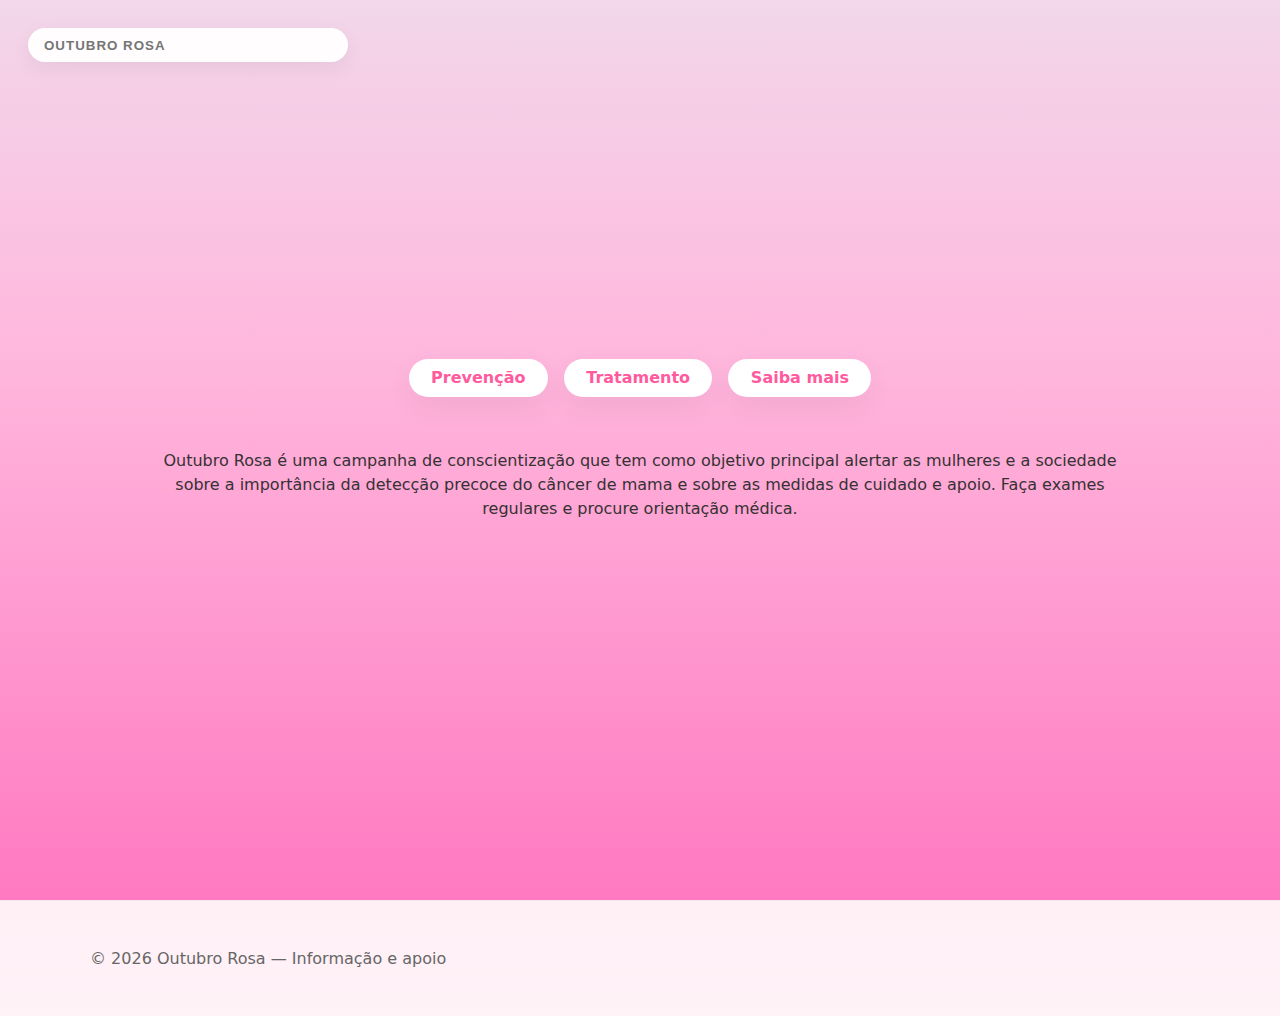
<file: index.html>
<!doctype html>
<html lang="pt-BR">
  <head>
    <meta charset="utf-8" />
    <meta name="viewport" content="width=device-width,initial-scale=1" />
    <title>Outubro Rosa — Conscientização</title>
    <link rel="stylesheet" href="style.css" />
  </head>
  <body>
    <main id="app">
      <section id="hero" class="hero">
        <div class="container hero-inner">
          <div class="search-wrap">
            <input type="search" placeholder="OUTUBRO ROSA" aria-label="Pesquisar" />
          </div>

          <div class="hero-actions" role="navigation" aria-label="Ações">
            <a class="pill" href="prevencao.html">Prevenção</a>
            <a class="pill" href="tratamento.html">Tratamento</a>
            <a class="pill" href="saiba-mais.html">Saiba mais</a>
          </div>

          <p class="hero-foot">Outubro Rosa é uma campanha de conscientização que tem como objetivo principal alertar as mulheres e a sociedade sobre a importância da detecção precoce do câncer de mama e sobre as medidas de cuidado e apoio. Faça exames regulares e procure orientação médica.</p>
        </div>
      </section>
    </main>

    <footer class="site-footer">
      <div class="container">
        <p>© <span id="year"></span> Outubro Rosa — Informação e apoio</p>
      </div>
    </footer>

    <script>
      document.getElementById('year').textContent = new Date().getFullYear();
    </script>
  </body>
</html>
</file>
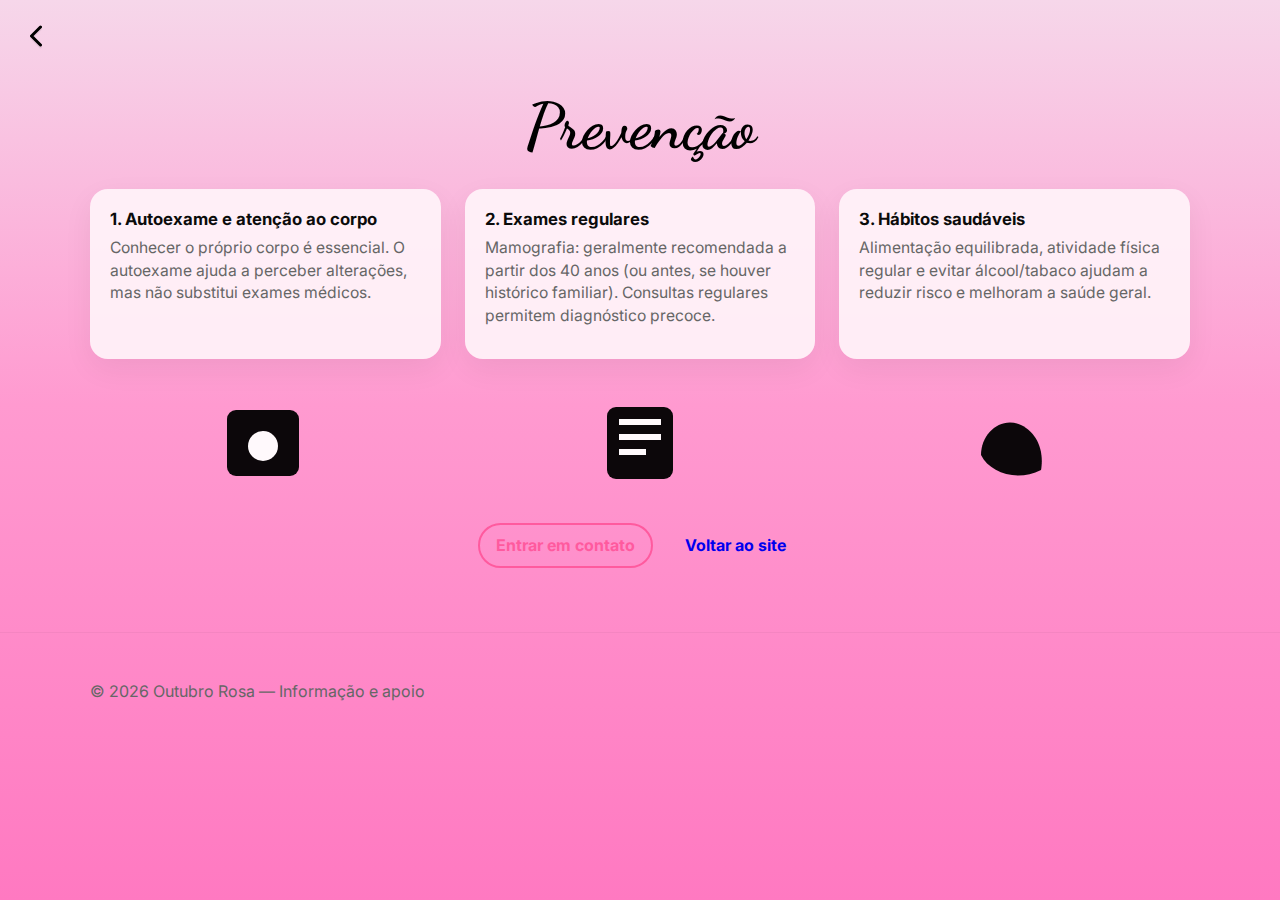
<file: prevencao.html>
<!doctype html>
<html lang="pt-BR">
  <head>
    <meta charset="utf-8" />
    <meta name="viewport" content="width=device-width,initial-scale=1" />
    <title>Prevenção — Outubro Rosa</title>
    <link rel="stylesheet" href="style.css" />
    <link href="https://fonts.googleapis.com/css2?family=Dancing+Script:wght@700&family=Inter:wght@300;600;700&display=swap" rel="stylesheet">
  </head>
  <body class="prevention-page">
    <a class="back-link" href="index.html" title="Voltar">
      <svg width="36" height="36" viewBox="0 0 24 24" fill="none" aria-hidden="true">
        <path d="M15 18l-6-6 6-6" stroke="#000" stroke-width="2" stroke-linecap="round" stroke-linejoin="round"/>
      </svg>
    </a>

    <main class="container">
      <header class="prevention-header">
        <h1>Prevenção</h1>
      </header>

      <section class="prevention-cards">
        <article class="card">
          <h3>1. Autoexame e atenção ao corpo</h3>
          <p>Conhecer o próprio corpo é essencial. O autoexame ajuda a perceber alterações, mas não substitui exames médicos.</p>
        </article>

        <article class="card">
          <h3>2. Exames regulares</h3>
          <p>Mamografia: geralmente recomendada a partir dos 40 anos (ou antes, se houver histórico familiar). Consultas regulares permitem diagnóstico precoce.</p>
        </article>

        <article class="card">
          <h3>3. Hábitos saudáveis</h3>
          <p>Alimentação equilibrada, atividade física regular e evitar álcool/tabaco ajudam a reduzir risco e melhoram a saúde geral.</p>
        </article>
      </section>

      <section class="prevention-icons" aria-hidden="true">
        <!-- radiography icon -->
        <svg class="icon" viewBox="0 0 64 64" role="img" aria-label="Raio-x">
          <rect x="8" y="10" width="48" height="44" rx="6" fill="#000"/>
          <circle cx="32" cy="34" r="10" fill="#fff"/>
        </svg>

        <!-- checklist icon -->
        <svg class="icon" viewBox="0 0 64 64" role="img" aria-label="Checklist">
          <rect x="10" y="8" width="44" height="48" rx="6" fill="#000"/>
          <rect x="18" y="16" width="28" height="4" fill="#fff"/>
          <rect x="18" y="26" width="28" height="4" fill="#fff"/>
          <rect x="18" y="36" width="18" height="4" fill="#fff"/>
        </svg>

        <!-- fruit icon -->
        <svg class="icon" viewBox="0 0 64 64" role="img" aria-label="Fruta">
          <path d="M8 40c6 12 24 18 40 10 0 0 4-18-10-28-14-10-30 2-30 18z" fill="#000"/>
        </svg>
      </section>

      <p style="text-align:center; margin:2rem 0;">
        <a class="btn outline" href="mailto:contato@exemplo.org">Entrar em contato</a>
        <a class="btn" href="index.html" style="margin-left:.75rem;">Voltar ao site</a>
      </p>
    </main>

    <footer class="site-footer">
      <div class="container">
        <p>© <span id="year"></span> Outubro Rosa — Informação e apoio</p>
      </div>
    </footer>

    <script>document.getElementById('year').textContent = new Date().getFullYear();</script>
  </body>
</html>
</file>
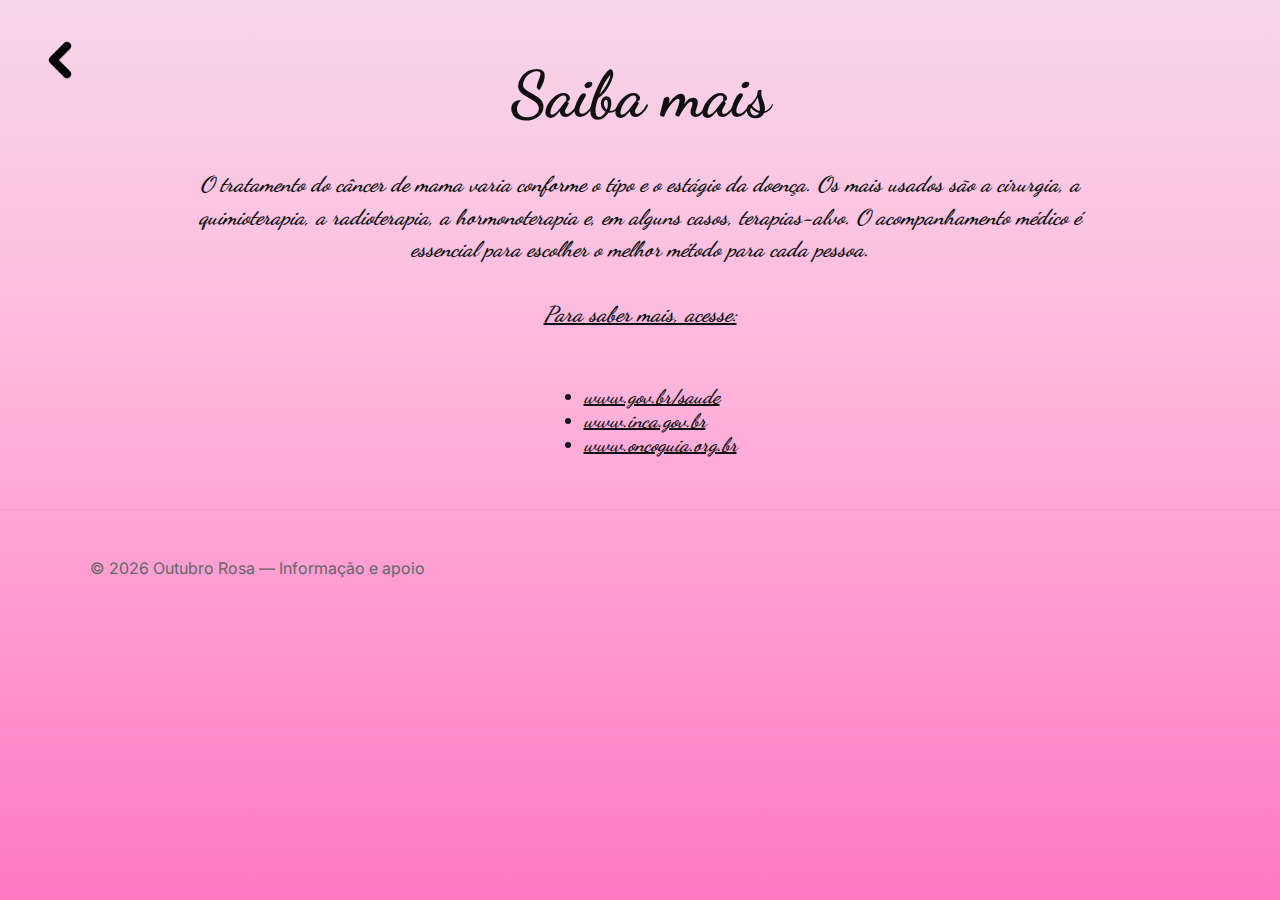
<file: saiba-mais.html>
<!doctype html>
<html lang="pt-BR">
  <head>
    <meta charset="utf-8" />
    <meta name="viewport" content="width=device-width,initial-scale=1" />
    <title>Saiba mais — Outubro Rosa</title>
    <link rel="stylesheet" href="style.css" />
    <link href="https://fonts.googleapis.com/css2?family=Dancing+Script:wght@700&family=Inter:wght@300;600;700&display=swap" rel="stylesheet">
  </head>
  <body class="about-page" style="background: linear-gradient(180deg, #f6d7ea 0%, #ffb7dd 40%, #ff79c1 100%); min-height:100vh; color:#111; font-family: 'Inter', sans-serif;">
    <a class="back-link" href="index.html" title="Voltar" style="position:fixed;top:32px;left:32px;z-index:60;">
      <svg width="56" height="56" viewBox="0 0 24 24" fill="none" aria-hidden="true">
        <path d="M15 18l-6-6 6-6" stroke="#000" stroke-width="3.5" stroke-linecap="round" stroke-linejoin="round"/>
      </svg>
    </a>

    <main class="container" style="max-width:900px;margin:0 auto;padding-top:3.5rem;">
      <header style="text-align:center;margin-bottom:2.2rem;">
        <h1 style="font-family:'Dancing Script',cursive;font-size:4rem;font-weight:700;margin:0;color:#111;">Saiba mais</h1>
      </header>
      <section style="text-align:center;">
        <p style="font-size:1.35rem;font-family:'Dancing Script',cursive;font-weight:700;font-style:italic;line-height:1.5;margin-bottom:2.2rem;max-width:900px;margin-left:auto;margin-right:auto;">
          O tratamento do câncer de mama varia conforme o tipo e o estágio da doença. Os mais usados são a cirurgia, a quimioterapia, a radioterapia, a hormonoterapia e, em alguns casos, terapias-alvo. O acompanhamento médico é essencial para escolher o melhor método para cada pessoa.<br><br>
          <span style="text-decoration:underline;">Para saber mais, acesse:</span>
        </p>
        <ul style="list-style:disc;display:inline-block;text-align:left;font-size:1.25rem;font-family:'Dancing Script',cursive;font-weight:700;font-style:italic;">
          <li><a href="https://www.gov.br/saude" target="_blank" style="color:#111;text-decoration:underline;">www.gov.br/saude</a></li>
          <li><a href="https://www.inca.gov.br" target="_blank" style="color:#111;text-decoration:underline;">www.inca.gov.br</a></li>
          <li><a href="https://www.oncoguia.org.br" target="_blank" style="color:#111;text-decoration:underline;">www.oncoguia.org.br</a></li>
        </ul>
      </section>
    </main>

    <footer class="site-footer">
      <div class="container"><p>© <span id="year"></span> Outubro Rosa — Informação e apoio</p></div>
    </footer>

    <script>document.getElementById('year').textContent = new Date().getFullYear();</script>
  </body>
</html>
</file>
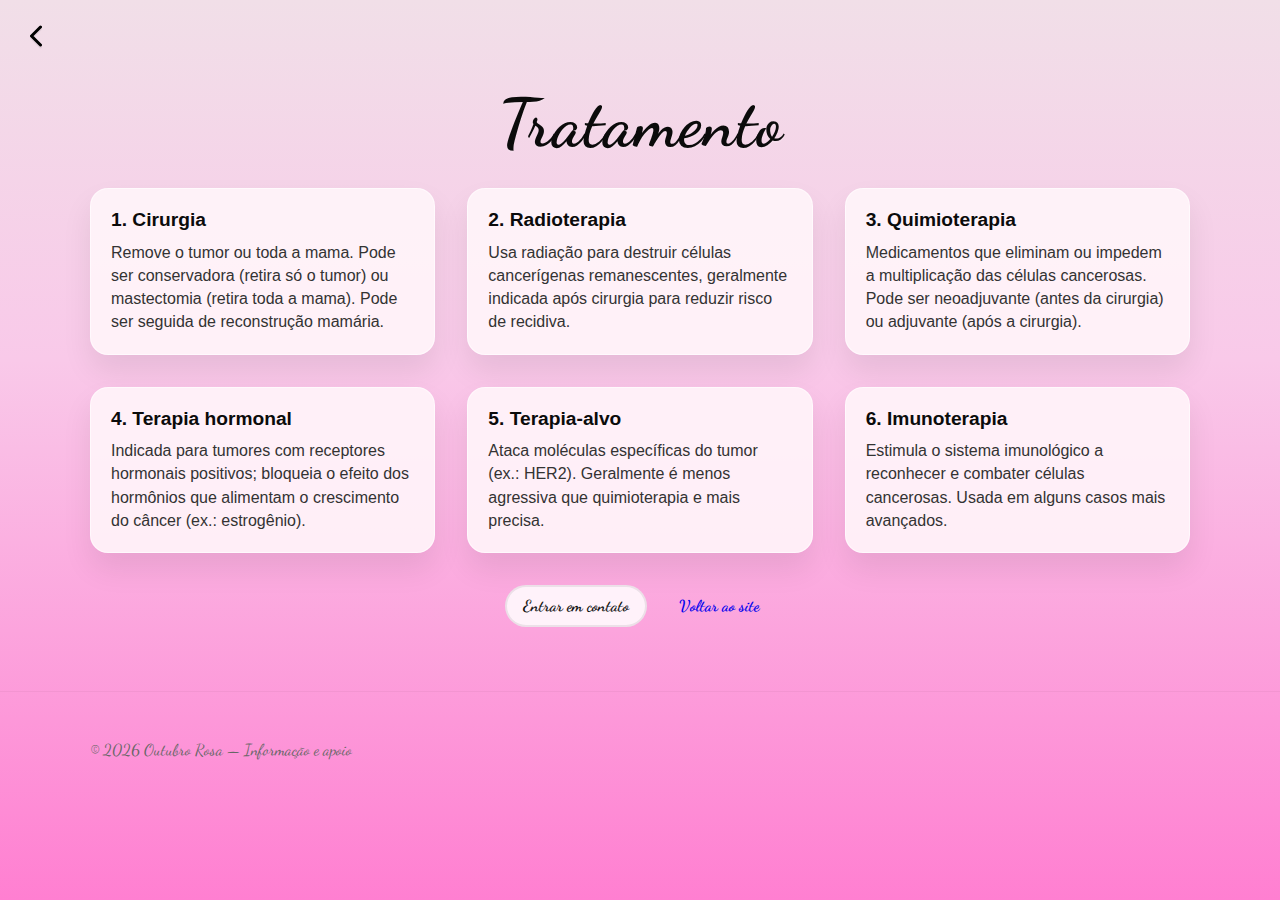
<file: tratamento.html>
<!doctype html>
<html lang="pt-BR">
  <head>
    <meta charset="utf-8" />
    <meta name="viewport" content="width=device-width,initial-scale=1" />
    <title>Tratamento — Outubro Rosa</title>
    <link rel="stylesheet" href="style.css" />
    <link href="https://fonts.googleapis.com/css2?family=Dancing+Script:wght@700&display=swap" rel="stylesheet">
  </head>
  <body class="treatment-page">
    <a class="back-link" href="index.html" title="Voltar">
      <svg width="36" height="36" viewBox="0 0 24 24" fill="none" aria-hidden="true">
        <path d="M15 18l-6-6 6-6" stroke="#000" stroke-width="2" stroke-linecap="round" stroke-linejoin="round"/>
      </svg>
    </a>

    <main class="container">
      <header class="treatment-header">
        <h1>Tratamento</h1>
      </header>

      <section class="treatment-cards" aria-label="Opções de tratamento">
        <article class="card">
          <h3>1. Cirurgia</h3>
          <p>Remove o tumor ou toda a mama. Pode ser conservadora (retira só o tumor) ou mastectomia (retira toda a mama). Pode ser seguida de reconstrução mamária.</p>
        </article>

        <article class="card">
          <h3>2. Radioterapia</h3>
          <p>Usa radiação para destruir células cancerígenas remanescentes, geralmente indicada após cirurgia para reduzir risco de recidiva.</p>
        </article>

        <article class="card">
          <h3>3. Quimioterapia</h3>
          <p>Medicamentos que eliminam ou impedem a multiplicação das células cancerosas. Pode ser neoadjuvante (antes da cirurgia) ou adjuvante (após a cirurgia).</p>
        </article>

        <article class="card">
          <h3>4. Terapia hormonal</h3>
          <p>Indicada para tumores com receptores hormonais positivos; bloqueia o efeito dos hormônios que alimentam o crescimento do câncer (ex.: estrogênio).</p>
        </article>

        <article class="card">
          <h3>5. Terapia-alvo</h3>
          <p>Ataca moléculas específicas do tumor (ex.: HER2). Geralmente é menos agressiva que quimioterapia e mais precisa.</p>
        </article>

        <article class="card">
          <h3>6. Imunoterapia</h3>
          <p>Estimula o sistema imunológico a reconhecer e combater células cancerosas. Usada em alguns casos mais avançados.</p>
        </article>
      </section>

      <p style="text-align:center; margin:2rem 0;">
        <a class="btn outline" href="mailto:contato@exemplo.org">Entrar em contato</a>
        <a class="btn" href="index.html" style="margin-left:.75rem;">Voltar ao site</a>
      </p>
    </main>

    <footer class="site-footer">
      <div class="container">
        <p>© <span id="year"></span> Outubro Rosa — Informação e apoio</p>
      </div>
    </footer>

    <script>document.getElementById('year').textContent = new Date().getFullYear();</script>
  </body>
</html>
</file>
<file: style.css>
/* ...existing code... */
:root{
  --pink-1:#fff0f6;
  --pink-2:#ffd1e6;
  --accent:#ff5a9e;
  --accent-2:#ff88b8;
  --dark:#2b2b2b;
  --muted:#666;
  --container:1100px;
  --gap:1.25rem;
  --radius:12px;
  font-size:16px;
  font-family: "Inter", system-ui, -apple-system, "Segoe UI", Roboto, "Helvetica Neue", Arial;
}

*{box-sizing:border-box}
html,body{height:100%}
body{
  margin:0;
  color:var(--dark);
  background:linear-gradient(180deg,var(--pink-1),#fff);
  -webkit-font-smoothing:antialiased;
  -moz-osx-font-smoothing:grayscale;
}

.container{
  width:90%;
  max-width:var(--container);
  margin:0 auto;
  padding:2rem 0;
}

.header-inner{
  display:flex;
  align-items:center;
  justify-content:space-between;
  gap:var(--gap);
}

.site-header{
  background:transparent;
  position:sticky;
  top:0;
  z-index:40;
  padding:0.5rem 0;
}

.brand{display:flex;align-items:center;gap:0.75rem}
.logo{width:44px;height:44px}
.site-title{font-weight:700;color:var(--accent);font-size:1.05rem}

.nav a{
  color:var(--dark);
  text-decoration:none;
  margin-left:1rem;
  font-weight:600;
}
.nav a:hover{color:var(--accent)}

.hero{
  padding:3rem 0;
  background:linear-gradient(180deg, rgba(255,90,158,0.05), transparent);
}

.hero-grid{
  display:grid;
  grid-template-columns:1fr 340px;
  gap:2rem;
  align-items:center;
}

.hero-content h1{
  margin:0 0 0.5rem 0;
  font-size:2.1rem;
  line-height:1.05;
  color:var(--dark);
}
.hero-content p{margin:0 0 1.25rem 0;color:var(--muted)}

.btn{
  display:inline-block;
  padding:0.65rem 1rem;
  border-radius:999px;
  text-decoration:none;
  font-weight:700;
  transition:all .18s ease;
}

.btn.primary{
  background:linear-gradient(90deg,var(--accent-2),var(--accent));
  color:#fff;
  box-shadow:0 6px 18px rgba(255,90,158,0.18);
}
.btn.primary:hover{transform:translateY(-3px)}

.btn.outline{
  border:2px solid var(--accent);
  color:var(--accent);
  background:transparent;
}

.hero-visual{display:flex;justify-content:center;align-items:center}
.ribbon{width:240px;height:240px}

.section{padding:2.5rem 0}
.section h2{margin:0 0 0.5rem 0;font-size:1.4rem;color:var(--dark)}
.lead{margin:0 0 1rem 0;color:var(--muted)}

.cards{
  display:grid;
  grid-template-columns:repeat(3,1fr);
  gap:1rem;
  margin-top:1rem;
}

.card{
  background:#fff;
  border-radius:var(--radius);
  padding:1rem;
  box-shadow:0 6px 18px rgba(29,29,29,0.06);
}
.card h3{margin:0 0 0.5rem 0}
.card p{margin:0;color:var(--muted);font-size:0.95rem}


.site-footer{padding:1rem 0;background:transparent;border-top:1px solid rgba(0,0,0,0.04)}
.site-footer p{margin:0;color:var(--muted)}

@media (max-width:900px){
  .hero-grid{grid-template-columns:1fr; text-align:center}
  .hero-visual{order:-1}
  .ribbon{width:180px;height:180px}
  .cards{grid-template-columns:1fr;gap:1rem}
  .nav{display:none}
  .container{padding:1rem 0}
}
@media (max-width:480px){
  .hero-content h1{font-size:1.5rem}
  .logo{width:38px;height:38px}
}

/* Treatment page styles (matches provided layout) */
.treatment-page {
  background: linear-gradient(180deg, #f6d7ea 0%, #ff9ad0 40%, #ff79c1 100%);
  min-height: 100vh;
  font-family: "Inter", system-ui, -apple-system, "Segoe UI", Roboto, "Helvetica Neue", Arial;
  color: #111;
}

/* back arrow in top-left */
.back-link{
  position: fixed;
  top: 22px;
  left: 22px;
  background: transparent;
  border-radius: 8px;
  z-index: 60;
  display: inline-flex;
  align-items:center;
  text-decoration:none;
}
.back-link svg { filter: drop-shadow(0 2px 0 rgba(0,0,0,0.06)); }

/* big centered title with script font */
.treatment-header{
  text-align:center;
  margin:3.5rem 0 1.25rem;
}
.treatment-header h1{
  font-family: "Dancing Script", cursive;
  font-weight:700;
  font-size:4.2rem;
  color:#0b0b0b;
  margin:0;
  letter-spacing:1px;
  text-shadow: 0 2px 0 rgba(255,255,255,0.15);
}

/* grid of cards */
.treatment-cards{
  display:grid;
  grid-template-columns: repeat(3, 1fr);
  gap:1.5rem;
  margin-top:1.5rem;
}

.treatment-cards .card{
  background: rgba(255, 245, 250, 0.9);
  border-radius: 18px;
  padding:1.25rem;
  box-shadow: 0 10px 30px rgba(11,11,11,0.06);
  min-height: 140px;
  display:flex;
  flex-direction:column;
  justify-content:flex-start;
}

.treatment-cards .card h3{
  margin:0 0 0.5rem 0;
  font-size:1.1rem;
  font-weight:700;
  font-family: "Inter", sans-serif;
}

.treatment-cards .card p{
  margin:0;
  color:#333;
  line-height:1.35;
  font-size:0.95rem;
  font-family: "Inter", sans-serif;
}

/* CTA buttons on this page */
.treatment-page .btn{
  border-radius: 999px;
  padding:0.6rem 1rem;
  font-weight:700;
}
.treatment-page .btn.outline{
  border:2px solid rgba(11,11,11,0.08);
  background: rgba(255,255,255,0.85);
  color:#111;
}

/* Prevenção page */
.prevention-page {
  background: linear-gradient(180deg, #f6d7ea 0%, #ff9ad0 45%, #ff79c1 100%);
  min-height: 100vh;
  color: #0b0b0b;
  font-family: "Inter", system-ui, -apple-system, "Segoe UI", Roboto, "Helvetica Neue", Arial;
}

/* header */
.prevention-header { text-align:center; margin:3.5rem 0 1rem; }
.prevention-header h1 {
  font-family: "Dancing Script", cursive;
  font-size:4rem;
  margin:0;
  color:#000;
}

/* cards grid */
.prevention-cards{
  display:grid;
  grid-template-columns: repeat(3, 1fr);
  gap:1.5rem;
  margin-top:1.5rem;
}
.prevention-cards .card{
  background: rgba(255,245,250,0.9);
  border-radius: 18px;
  padding:1.25rem;
  box-shadow: 0 10px 30px rgba(11,11,11,0.06);
  min-height: 170px;
}
.prevention-cards .card h3{
  margin:0 0 0.5rem 0;
  font-size:1.05rem;
  font-weight:700;
}
.prevention-cards .card p{
  margin:0;
  line-height:1.45;
  font-size:0.98rem;
}

/* icon row */
.prevention-icons{
  display:flex;
  justify-content:space-around;
  align-items:center;
  margin:2.25rem 0 0;
  gap:2rem;
}
.prevention-icons .icon{
  width:96px;
  height:96px;
  fill:#000;
  opacity:0.95;
}

/* back link */
.back-link{
  position: fixed;
  top: 20px;
  left: 20px;
  z-index:60;
  text-decoration:none;
}

/* responsive */
@media (max-width:1100px){
  .treatment-cards{ grid-template-columns: repeat(2, 1fr); }
  .treatment-header h1{ font-size:3.2rem; margin-top:2.5rem; }
  .prevention-cards{ grid-template-columns: repeat(2,1fr); }
  .prevention-icons .icon{ width:80px;height:80px; }
  .prevention-header h1{ font-size:3rem; }
}
@media (max-width:640px){
  .treatment-cards{ grid-template-columns: 1fr; }
  .treatment-header h1{ font-size:2.4rem; }
  .back-link{ top:14px; left:14px; }
  .prevention-cards{ grid-template-columns: 1fr; }
  .prevention-icons{ gap:1rem; flex-wrap:wrap; }
  .prevention-icons .icon{ width:64px;height:64px; margin-top:1rem; }
  .back-link{ top:12px; left:12px; }
}

.treatment-page{
  background: linear-gradient(180deg, #f1dfe8 0%, #f9c9e9 40%, #ff7fd1 100%);
  min-height:100vh;
  color:#0b0b0b;
  font-family: "Dancing Script", cursive;
}

.back-link{
  position: fixed;
  top: 18px;
  left: 18px;
  z-index: 60;
  display:inline-flex;
  align-items:center;
  text-decoration:none;
  background: transparent;
}

.treatment-header{
  text-align:center;
  margin:3.2rem 0 1rem;
}
.treatment-header h1{
  font-family: "Dancing Script", cursive;
  font-size:4.2rem;
  margin:0;
  color:#0b0b0b;
}

.treatment-cards{
  display:grid;
  grid-template-columns: repeat(3, 1fr);
  gap:2rem;
  margin-top:1.5rem;
}


.treatment-cards .card{
  background: rgba(255, 245, 250, 0.9);
  border-radius: 18px;
  padding:1.25rem;
  box-shadow: 0 16px 30px rgba(11,11,11,0.08);
  min-height:150px;
  align-self:start;
  border: 1px solid rgba(255,255,255,0.6);
}

.treatment-cards .card h3{
  margin:0 0 0.6rem 0;
  font-size:1.2rem;
  font-weight:700;
}
.treatment-cards .card p{
  margin:0;
  font-size:1rem;
  line-height:1.45;
}


.treatment-page .btn{
  border-radius:999px;
  padding:0.6rem 1rem;
  font-weight:700;
}
.treatment-page .btn.outline{
  border:2px solid rgba(11,11,11,0.08);
  background: rgba(255,255,255,0.85);
  color:#111;
}


@media (max-width:1100px){
  .treatment-cards{ grid-template-columns: repeat(2, 1fr); }
  .treatment-header h1{ font-size:3.2rem; }
}
@media (max-width:640px){
  .treatment-cards{ grid-template-columns: 1fr; }
  .treatment-header h1{ font-size:2.4rem; margin-top:2.5rem; }
  .back-link{ top:12px; left:12px; }
}


.hero{
  min-height:100vh;
  display:flex;
  align-items:center;
  justify-content:center;
  padding:0;
  background: linear-gradient(180deg, #f2d7ea 0%, #ffb7dd 40%, #ff79c1 100%);
  position:relative;
}

.hero-inner{
  width:100%;
  max-width:var(--container);
  padding:3.2rem 2rem 4.5rem;
  display:flex;
  flex-direction:column;
  align-items:center;
  gap:1.25rem;
}

/* search box top-left */
.search-wrap{ position:absolute; top:28px; left:28px; }
.search-wrap input[type="search"]{
  width:320px;
  max-width: calc(100vw - 64px);
  padding:0.6rem 1rem;
  border-radius:999px;
  border:none;
  outline:none;
  background: rgba(255,255,255,0.95);
  box-shadow: 0 6px 20px rgba(11,11,11,0.06);
  font-weight:700;
  letter-spacing:1px;
  color:var(--accent);
}


.hero-actions{ display:flex; gap:1rem; justify-content:center; align-items:center; margin-top:1rem; }
.pill{
  padding:0.6rem 1.4rem;
  border-radius:999px;
  background: #fff;
  color:var(--accent);
  font-weight:700;
  text-decoration:none;
  box-shadow: 0 10px 30px rgba(11,11,11,0.06);
  transition: transform .18s ease, box-shadow .18s ease;
}
.pill:hover{ transform: translateY(-6px); box-shadow:0 18px 40px rgba(11,11,11,0.10); }

.hero-foot{
  max-width:980px;
  text-align:center;
  color:var(--dark);
  margin-top:2rem;
  font-size:1rem;
  line-height:1.5;
  opacity:0.95;
}


@media (max-width:900px){
  .search-wrap{ left:18px; top:18px; }
  .search-wrap input[type="search"]{ width:220px; }
  .hero-inner{ padding:2rem 1rem 3rem; }
  .pill{ padding:0.55rem 1rem; }
}
@media (max-width:480px){
  .search-wrap{ display:block; left:12px; top:12px; }
  .search-wrap input[type="search"]{ width:160px; font-size:0.92rem; }
  .hero-foot{ font-size:0.95rem; padding:0 0.5rem; }
  .hero-actions{ flex-direction:column; gap:0.75rem; }
}
</file>
